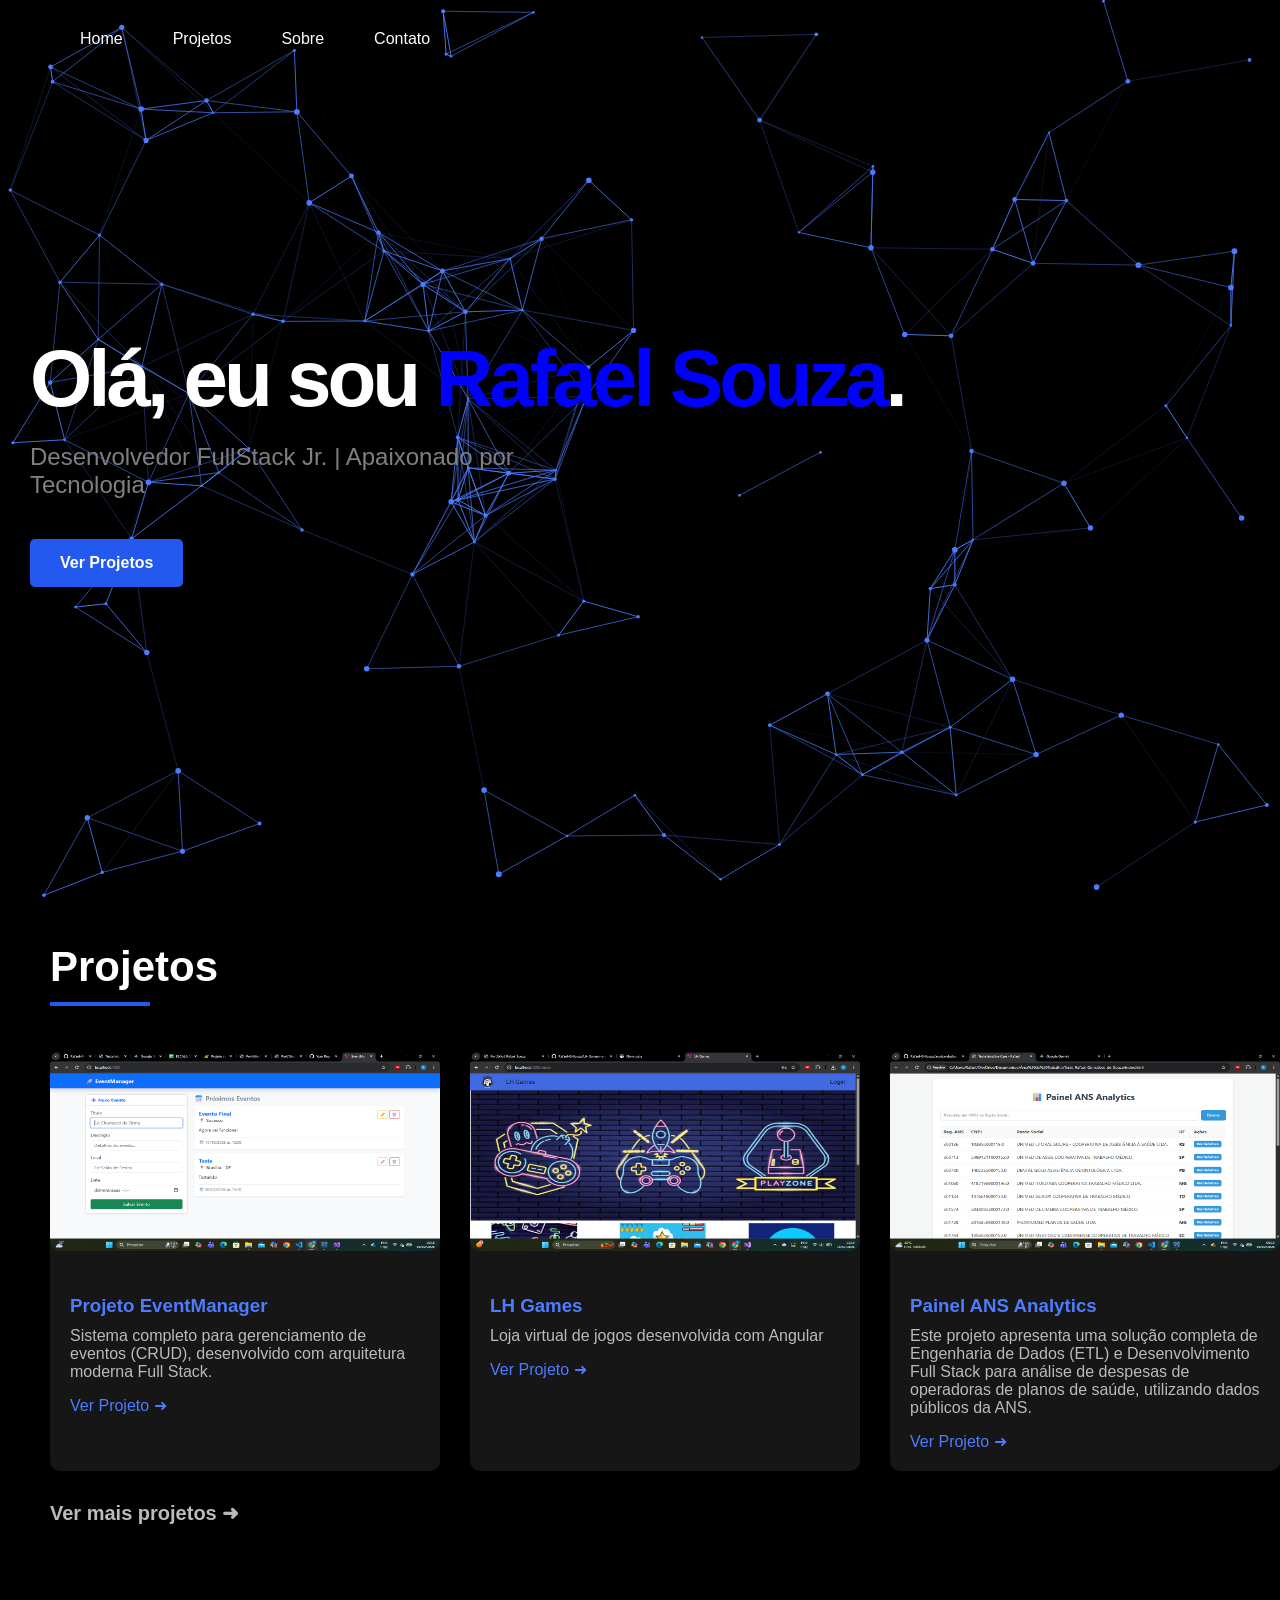
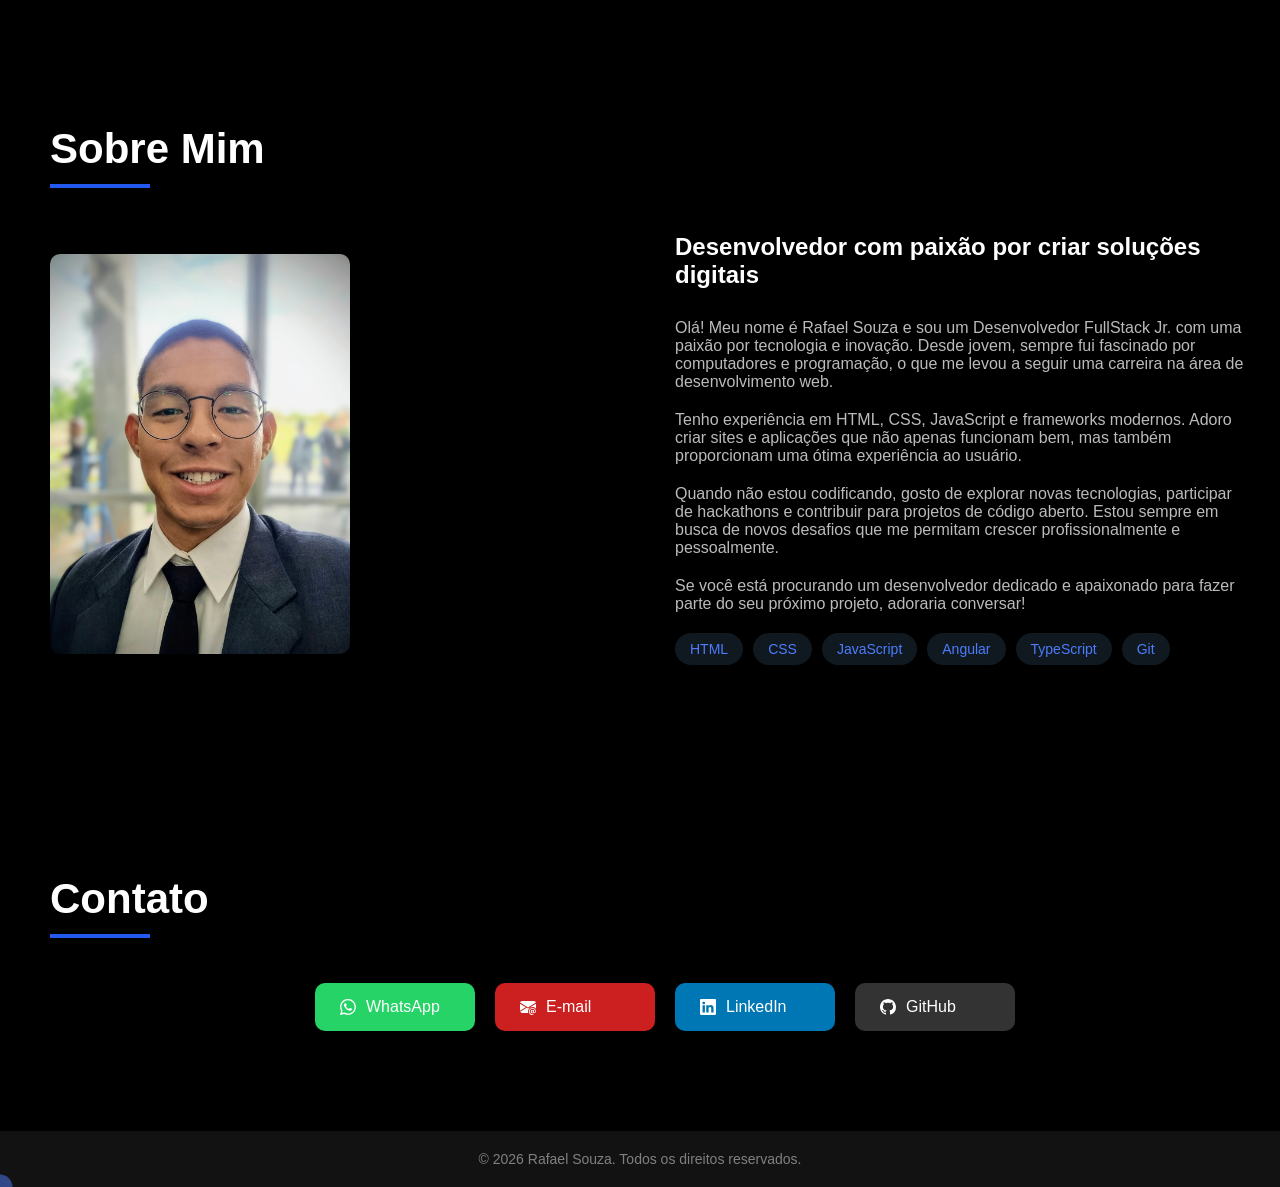
<file: index.html>
<!DOCTYPE html>
<html lang="pt-br">

<head>
    <meta charset="UTF-8">
    <meta name="viewport" content="width=device-width, initial-scale=1.0">
    <title>Portfólio | Rafael Souza</title>
    <link rel="stylesheet" href="styles.css">
</head>

<body>
    <canvas id="canvas-particulas"></canvas>
    <header>
        <ul>
            <li class="efeito-cursor"><a href="index.html">Home</a></li>
            <li class="efeito-cursor"><a href="#projetos">Projetos</a></li>
            <li class="efeito-cursor"><a href="#sobre">Sobre</a></li>
            <li class="efeito-cursor"><a href="#contato">Contato</a></li>
        </ul>
    </header>

    <section class="principal">
        <div>
            <h1>Olá, eu sou <span>Rafael Souza</span>.</h1>
            <p>Desenvolvedor FullStack Jr. | Apaixonado por Tecnologia</p>
            <a href="#projetos" class="botao-projetos efeito-cursor">Ver Projetos</a>
        </div>
    </section>
    <section class="secao">
        <h2 id="projetos" class="titulo-secao">Projetos</h2>
        <div class="grade-projetos">
            <div class="card-projeto efeito-cursor">
                <img class="img-projeto" src="img/Captura de tela 2026-02-06 101838.png"
                    alt="Captura de tela de um site de portfólio">
                <div class="info-projeto">
                    <h3>Projeto EventManager</h3>
                    <p>Sistema completo para gerenciamento de eventos (CRUD), desenvolvido com arquitetura moderna Full
                        Stack.</p>
                    <a href="https://github.com/Rafael-G-Souza/EventManager.git">Ver Projeto ➜</a>
                </div>
            </div>
            <div class="card-projeto efeito-cursor">
                <img class="img-projeto" src="img/Captura de tela 2026-01-16 112005.png"
                    alt="Captura de tela de um site de loja de jogos">
                <div class="info-projeto">
                    <h3>LH Games</h3>
                    <p>Loja virtual de jogos desenvolvida com Angular</p>
                    <a href="https://github.com/Rafael-G-Souza/LH-Games--angular-.git">Ver Projeto ➜</a>
                </div>
            </div>
            <div class="card-projeto efeito-cursor">
                <img class="img-projeto" src="img/Captura de tela 2026-02-06 091056.png"
                    alt="Captura de tela de um site de portfólio">
                <div class="info-projeto">
                    <h3>Painel ANS Analytics</h3>
                    <p>Este projeto apresenta uma solução completa de Engenharia de Dados (ETL) e Desenvolvimento Full
                        Stack para análise de despesas de operadoras de planos de saúde, utilizando dados públicos da
                        ANS.</p>
                    <a href="https://github.com/Rafael-G-Souza/analise-dados-ans.git">Ver Projeto ➜</a>
                </div>
            </div>
            <div class="container-ver-mais">
                <a href="projetos.html" target="_blank" class="link-ver-mais efeito-cursor"><span
                        class="seta-animada">Ver mais projetos ➜</span></a>
            </div>
        </div>
    </section>
    <section class="secao">
        <h2 class="titulo-secao">Sobre Mim</h2>
        <div id="sobre" class="sobre">
            <img class="img-sobre" src="img/20231110_150237~2.jpg">
            <div class="conteudo-sobre">
                <h2>Desenvolvedor com paixão por criar soluções digitais</h2>
                <p>Olá! Meu nome é Rafael Souza e sou um Desenvolvedor FullStack Jr. com uma paixão por tecnologia e
                    inovação. Desde jovem, sempre fui fascinado por computadores e programação, o que me levou a seguir
                    uma carreira na área de desenvolvimento web.</p>
                <p>Tenho experiência em HTML, CSS, JavaScript e frameworks modernos. Adoro criar sites e aplicações que
                    não apenas funcionam bem, mas também proporcionam uma ótima experiência ao usuário.</p>
                <p>Quando não estou codificando, gosto de explorar novas tecnologias, participar de hackathons e
                    contribuir para projetos de código aberto. Estou sempre em busca de novos desafios que me permitam
                    crescer profissionalmente e pessoalmente.</p>
                <p>Se você está procurando um desenvolvedor dedicado e apaixonado para fazer parte do seu próximo
                    projeto, adoraria conversar!</p>
                <div class="habilidades">
                    <span class="tag-habilidades">HTML</span>
                    <span class="tag-habilidades">CSS</span>
                    <span class="tag-habilidades">JavaScript</span>
                    <span class="tag-habilidades">Angular</span>
                    <span class="tag-habilidades">TypeScript</span>
                    <span class="tag-habilidades">Git</span>
                </div>
            </div>
        </div>

    </section>
    <section class="secao">
        <h2 class="titulo-secao">Contato</h2>
        <div id="contato" class="botoes-contato">
            <a href="https://wa.me/5561994406765" class="botao-contato whatsapp efeito-cursor">
                <svg xmlns="http://www.w3.org/2000/svg" width="16" height="16" fill="currentColor"
                    class="bi bi-whatsapp" viewBox="0 0 16 16">
                    <path
                        d="M13.601 2.326A7.85 7.85 0 0 0 7.994 0C3.627 0 .068 3.558.064 7.926c0 1.399.366 2.76 1.057 3.965L0 16l4.204-1.102a7.9 7.9 0 0 0 3.79.965h.004c4.368 0 7.926-3.558 7.93-7.93A7.9 7.9 0 0 0 13.6 2.326zM7.994 14.521a6.6 6.6 0 0 1-3.356-.92l-.24-.144-2.494.654.666-2.433-.156-.251a6.56 6.56 0 0 1-1.007-3.505c0-3.626 2.957-6.584 6.591-6.584a6.56 6.56 0 0 1 4.66 1.931 6.56 6.56 0 0 1 1.928 4.66c-.004 3.639-2.961 6.592-6.592 6.592m3.615-4.934c-.197-.099-1.17-.578-1.353-.646-.182-.065-.315-.099-.445.099-.133.197-.513.646-.627.775-.114.133-.232.148-.43.05-.197-.1-.836-.308-1.592-.985-.59-.525-.985-1.175-1.103-1.372-.114-.198-.011-.304.088-.403.087-.088.197-.232.296-.346.1-.114.133-.198.198-.33.065-.134.034-.248-.015-.347-.05-.099-.445-1.076-.612-1.47-.16-.389-.323-.335-.445-.34-.114-.007-.247-.007-.38-.007a.73.73 0 0 0-.529.247c-.182.198-.691.677-.691 1.654s.71 1.916.81 2.049c.098.133 1.394 2.132 3.383 2.992.47.205.84.326 1.129.418.475.152.904.129 1.246.08.38-.058 1.171-.48 1.338-.943.164-.464.164-.86.114-.943-.049-.084-.182-.133-.38-.232" />
                </svg>
                <span>WhatsApp</span>
            </a>

            <a href="https://mail.google.com/mail/?view=cm&fs=1&to=rafaelsouzagoncalves2@gmail.com" target="_blank"
                class="botao-contato email efeito-cursor">
                <svg xmlns="http://www.w3.org/2000/svg" width="16" height="16" fill="currentColor"
                    class="bi bi-envelope-at-fill" viewBox="0 0 16 16">
                    <path
                        d="M2 2A2 2 0 0 0 .05 3.555L8 8.414l7.95-4.859A2 2 0 0 0 14 2zm-2 9.8V4.698l5.803 3.546zm6.761-2.97-6.57 4.026A2 2 0 0 0 2 14h6.256A4.5 4.5 0 0 1 8 12.5a4.49 4.49 0 0 1 1.606-3.446l-.367-.225L8 9.586zM16 9.671V4.697l-5.803 3.546.338.208A4.5 4.5 0 0 1 12.5 8c1.414 0 2.675.652 3.5 1.671" />
                    <path
                        d="M15.834 12.244c0 1.168-.577 2.025-1.587 2.025-.503 0-1.002-.228-1.12-.648h-.043c-.118.416-.543.643-1.015.643-.77 0-1.259-.542-1.259-1.434v-.529c0-.844.481-1.4 1.26-1.4.585 0 .87.333.953.63h.03v-.568h.905v2.19c0 .272.18.42.411.42.315 0 .639-.415.639-1.39v-.118c0-1.277-.95-2.326-2.484-2.326h-.04c-1.582 0-2.64 1.067-2.64 2.724v.157c0 1.867 1.237 2.654 2.57 2.654h.045c.507 0 .935-.07 1.18-.18v.731c-.219.1-.643.175-1.237.175h-.044C10.438 16 9 14.82 9 12.646v-.214C9 10.36 10.421 9 12.485 9h.035c2.12 0 3.314 1.43 3.314 3.034zm-4.04.21v.227c0 .586.227.8.581.8.31 0 .564-.17.564-.743v-.367c0-.516-.275-.708-.572-.708-.346 0-.573.245-.573.791" />
                </svg>
                <span>E-mail</span>
            </a>
            <a href="https://www.linkedin.com/in/rafael-gonçalves-de-souza-638a49396"
                class="botao-contato linkedin efeito-cursor">
                <svg xmlns="http://www.w3.org/2000/svg" width="16" height="16" fill="currentColor"
                    class="bi bi-linkedin" viewBox="0 0 16 16">
                    <path
                        d="M0 1.146C0 .513.526 0 1.175 0h13.65C15.474 0 16 .513 16 1.146v13.708c0 .633-.526 1.146-1.175 1.146H1.175C.526 16 0 15.487 0 14.854zm4.943 12.248V6.169H2.542v7.225zm-1.2-8.212c.837 0 1.358-.554 1.358-1.248-.015-.709-.52-1.248-1.342-1.248S2.4 3.226 2.4 3.934c0 .694.521 1.248 1.327 1.248zm4.908 8.212V9.359c0-.216.016-.432.08-.586.173-.431.568-.878 1.232-.878.869 0 1.216.662 1.216 1.634v3.865h2.401V9.25c0-2.22-1.184-3.252-2.764-3.252-1.274 0-1.845.7-2.165 1.193v.025h-.016l.016-.025V6.169h-2.4c.03.678 0 7.225 0 7.225z" />
                </svg>
                <span>LinkedIn</span>
            </a>
            <a href="https://github.com/Rafael-G-Souza" class="botao-contato github efeito-cursor">
                <svg xmlns="http://www.w3.org/2000/svg" width="16" height="16" fill="currentColor" class="bi bi-github"
                    viewBox="0 0 16 16">
                    <path
                        d="M8 0C3.58 0 0 3.58 0 8c0 3.54 2.29 6.53 5.47 7.59.4.07.55-.17.55-.38 0-.19-.01-.82-.01-1.49-2.01.37-2.53-.49-2.69-.94-.09-.23-.48-.94-.82-1.13-.28-.15-.68-.52-.01-.53.63-.01 1.08.58 1.23.82.72 1.21 1.87.87 2.33.66.07-.52.28-.87.51-1.07-1.78-.2-3.64-.89-3.64-3.95 0-.87.31-1.59.82-2.15-.08-.2-.36-1.02.08-2.12 0 0 .67-.21 2.2.82.64-.18 1.32-.27 2-.27s1.36.09 2 .27c1.53-1.04 2.2-.82 2.2-.82.44 1.1.16 1.92.08 2.12.51.56.82 1.27.82 2.15 0 3.07-1.87 3.75-3.65 3.95.29.25.54.73.54 1.48 0 1.07-.01 1.93-.01 2.2 0 .21.15.46.55.38A8.01 8.01 0 0 0 16 8c0-4.42-3.58-8-8-8" />
                </svg>
                <span>GitHub</span>
            </a>
        </div>
    </section>

    <footer>
        <p>© 2026 Rafael Souza. Todos os direitos reservados.</p>
    </footer>
    <div class="cursor"></div>
    <button id="botao-topo" class="botao-topo efeito-cursor">
        <svg xmlns="http://www.w3.org/2000/svg" width="20" height="20" fill="currentColor" viewBox="0 0 16 16">
            <path fill-rule="evenodd"
                d="M8 15a.5.5 0 0 0 .5-.5V2.707l3.146 3.147a.5.5 0 0 0 .708-.708l-4-4a.5.5 0 0 0-.708 0l-4 4a.5.5 0 1 0 .708.708L7.5 2.707V14.5a.5.5 0 0 0 .5.5z" />
        </svg>
    </button>
</body>
<script src="script.js"></script>
<script src="img/particles.js"></script>

</html>
</file>
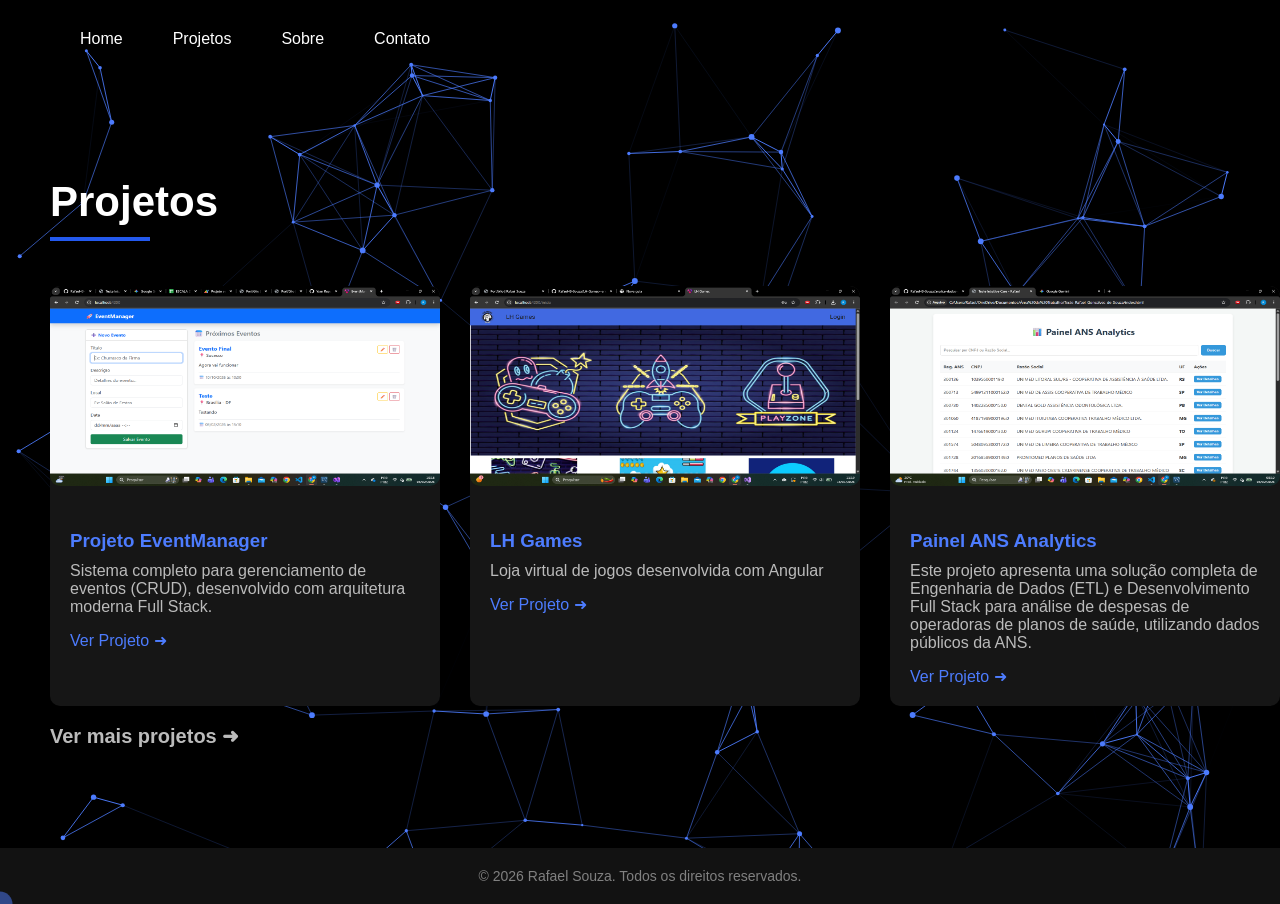
<file: projetos.html>
<!DOCTYPE html>
<html lang="pt-br">

<head>
    <meta charset="UTF-8">
    <meta name="viewport" content="width=device-width, initial-scale=1.0">
    <title>Projetos | Rafael Souza</title>
    <link rel="stylesheet" href="styles.css">
</head>

<body>
    <canvas id="canvas-particulas"></canvas>
    <header>
        <ul>
            <li class="efeito-cursor"><a href="index.html">Home</a></li>
            <li class="efeito-cursor"><a href="projetos.html">Projetos</a></li>
            <li class="efeito-cursor"><a href="">Sobre</a></li>
            <li class="efeito-cursor"><a>Contato</a></li>
        </ul>
    </header>
    <section class="secao">
        <h2 id="projetos" class="titulo-secao">Projetos</h2>
        <div class="grade-projetos">
            <div class="card-projeto efeito-cursor">
                <img class="img-projeto" src="img/Captura de tela 2026-02-06 101838.png"
                    alt="Captura de tela de um site de portfólio">
                <div class="info-projeto">
                    <h3>Projeto EventManager</h3>
                    <p>Sistema completo para gerenciamento de eventos (CRUD), desenvolvido com arquitetura moderna Full
                        Stack.</p>
                    <a href="https://github.com/Rafael-G-Souza/EventManager.git">Ver Projeto ➜</a>
                </div>
            </div>
            <div class="card-projeto efeito-cursor">
                <img class="img-projeto" src="img/Captura de tela 2026-01-16 112005.png"
                    alt="Captura de tela de um site de loja de jogos">
                <div class="info-projeto">
                    <h3>LH Games</h3>
                    <p>Loja virtual de jogos desenvolvida com Angular</p>
                    <a href="https://github.com/Rafael-G-Souza/LH-Games--angular-.git">Ver Projeto ➜</a>
                </div>
            </div>
            <div class="card-projeto efeito-cursor">
                <img class="img-projeto" src="img/Captura de tela 2026-02-06 091056.png"
                    alt="Captura de tela de um site de portfólio">
                <div class="info-projeto">
                    <h3>Painel ANS Analytics</h3>
                    <p>Este projeto apresenta uma solução completa de Engenharia de Dados (ETL) e Desenvolvimento Full
                        Stack para análise de despesas de operadoras de planos de saúde, utilizando dados públicos da
                        ANS.</p>
                    <a href="https://github.com/Rafael-G-Souza/analise-dados-ans.git">Ver Projeto ➜</a>
                </div>
            </div>
        </div><br>
        <div class="container-ver-mais">
            <a href="https://github.com/Rafael-G-Souza?tab=repositories" target="_blank"
                class="link-ver-mais efeito-cursor"><span class="seta-animada">Ver mais projetos ➜</span></a>
        </div>
    </section>
    <footer>
        <p>© 2026 Rafael Souza. Todos os direitos reservados.</p>
    </footer>
    <div class="cursor"></div>
</body>
<script src="script.js"></script>
<script src="img/particles.js"></script>

</html>
</file>
<file: styles.css>
* {
    margin: 0;
    padding: 0;
    box-sizing: border-box;
    font-family: 'Lucida Sans', 'Lucida Sans Regular', 'Lucida Grande', 'Lucida Sans Unicode', Geneva, Verdana, sans-serif;
}

html {
    scroll-behavior: smooth;
}

body {
    background-color: black;
    color: white;
    cursor: none;
}

header {
    display: flex;
    justify-content: space-between;
    align-items: center;
    padding: 30px;
    margin-left: 50px;
}

.secao {
    padding: 100px 0;
    padding-left: 50px;
}

ul {
    display: flex;
    gap: 50px;
    list-style: none;
}

#projetos {
    scroll-margin-top: 50px;
}

.principal {
    display: flex;
    align-items: center;
    margin-left: 30px;
    min-height: 85vh;
}

.principal h1 {
    font-size: 80px;
    line-height: 1.1;
    margin-bottom: 20px;
    letter-spacing: -4px;
}

.principal h1 span {
    color: blue;
}

.principal p {
    font-size: 24px;
    margin-bottom: 40px;
    max-width: 500px;
    color: gray;
}

.botao-projetos {
    display: inline-block;
    padding: 15px 30px;
    background-color: #2359ee;
    color: white;
    font-weight: bold;
    border-radius: 5px;
    text-decoration: none;
}

header a {
    color: white;
    text-decoration: none;
}


.titulo-secao {
    font-size: 42px;
    margin-bottom: 60px;
    position: relative;
}

.titulo-secao::after {
    content: '';
    position: absolute;
    bottom: -15px;
    left: 0;
    width: 100px;
    height: 4px;
    background-color: #2359ee;
}

.grade-projetos {
    display: grid;
    grid-template-columns: repeat(auto-fill, minmax(300px, 1fr));
    gap: 30px;
}

.img-projeto {
    width: 100%;
    height: 200px;
    border-radius: 10px;
    margin-bottom: 20px;
}

.card-projeto {
    background-color: #161616;
    border-radius: 10px;
    overflow: hidden;
}

.info-projeto {
    padding: 20px;
}

.info-projeto h3 {
    margin-bottom: 10px;
}

.info-projeto p {
    color: #bbb;
    margin-bottom: 15px;
}

.info-projeto {
    color: #4d7cfe;
    font-weight: 500;
}

.info-projeto a {
    text-decoration: none;
    color: #4d7cfe;
}

.sobre {
    display: grid;
    grid-template-columns: 1fr 1fr;
    gap: 50px;
    align-items: center;
    max-width: 1200px;
}

.img-sobre {
    height: 400px;
    background-color: #161616;
    border-radius: 10px;
}

.conteudo-sobre h2 {
    margin-bottom: 30px;

}

.conteudo-sobre p {
    color: #bbb;
    margin-bottom: 20px;

}

.habilidades {
    display: flex;
    flex-wrap: wrap;
    margin-top: 20px;
}

.tag-habilidades {
    background-color: rgba(77, 124, 154, 0.2);
    color: #4d7cfe;
    padding: 8px 15px;
    border-radius: 20px;
    margin-right: 10px;
    margin-bottom: 10px;
    font-size: 14px;
}

.botoes-contato {
    display: flex;
    flex-wrap: wrap;
    gap: 20px;
    justify-content: center;
    align-items: center;
    max-width: 800px;
    margin: 0 auto;
}

.botao-contato {
    display: flex;
    align-items: center;
    gap: 10px;
    padding: 15px 25px;
    border-radius: 10px;
    font-weight: 500;
    min-width: 160px;
    text-decoration: none;
}

.whatsapp {
    background-color: #25D366;
    color: white;
}

.email {
    background-color: rgb(204, 31, 31);
    color: white;
}

.linkedin {
    background-color: #0077b5;
    color: white;
}

.github {
    background-color: #333;
    color: white;
}

footer {
    text-align: center;
    padding: 20px;
    background-color: #121212;
    color: gray;
    font-size: 14px;
}

.efeito-cursor:hover {
    transform: translateY(-5px);
    transition: all 0.3s ease-in-out;
}

.cursor {
    pointer-events: none;
    position: fixed;
    width: 25px;
    height: 25px;
    border-radius: 50%;
    background-color: rgba(77, 124, 254, 0.5);
    z-index: 99;
    transform: translate(-50%, -50%);
}

img {
    max-width: 100%;
    height: auto;
}

.botao-topo {
    position: fixed;
    bottom: 30px;
    right: 30px;
    width: 50px;
    height: 50px;
    background-color: #2359ee;
    border: none;
    border-radius: 50%;
    color: white;
    font-size: 20px;
    cursor: pointer;
    display: none;
    align-items: center;
    justify-content: center;
    z-index: 98;
    transition: all 0.3 ease;
    box-shadow: 0 4px 12px rgba(35, 89, 238, 0.4);
}

.botao-topo:hover {
    background-color: #1a47d4;
    box-shadow: 0 6px 16px rgba(35, 89, 238, 0.6);
    transform: translateY(-5px);
}

.botao-topo.mostrar {
    display: flex;
}

.botao-topo svg {
    width: 20px;
    height: 20px;
}

@media (max-width: 768px) {
    header {
        padding: 20px;
    }

    .principal h1 {
        font-size: 50px;
    }

    ul {
        gap: 20px;
        justify-content: flex-start;
    }

    .secao {
        padding: 60px 20px;
    }

    .sobre {
        grid-template-columns: 1fr;
    }

    .img-sobre {
        height: auto;
    }
}

@media (max-width: 1100px) {
    .secao {
        margin-right: 40px;
    }
}

#canvas-particulas {
    position: fixed;
    top: 0;
    left: 0;
    width: 100%;
    height: 100%;
    z-index: -1;
    pointer-events: none;
    background-color: black;
}

.container-ver-mais {
    display: flex;
    align-items: center;
}

.link-ver-mais {
    text-decoration: none;
    color: #bbb;
    font-size: 20px;
    font-weight: bold;
    transition: color 0.3s ease;
    display: flex;
    flex-wrap: nowrap;
    align-items: center;
}

.link-ver-mais:hover {
    color: #4d7cfe;
}

.seta-animada {
    display: inline-block;
    transition: transform 0.3s ease;
}

.link-ver-mais:hover .seta-animada {
    transform: translateX(10px);
}
</file>
